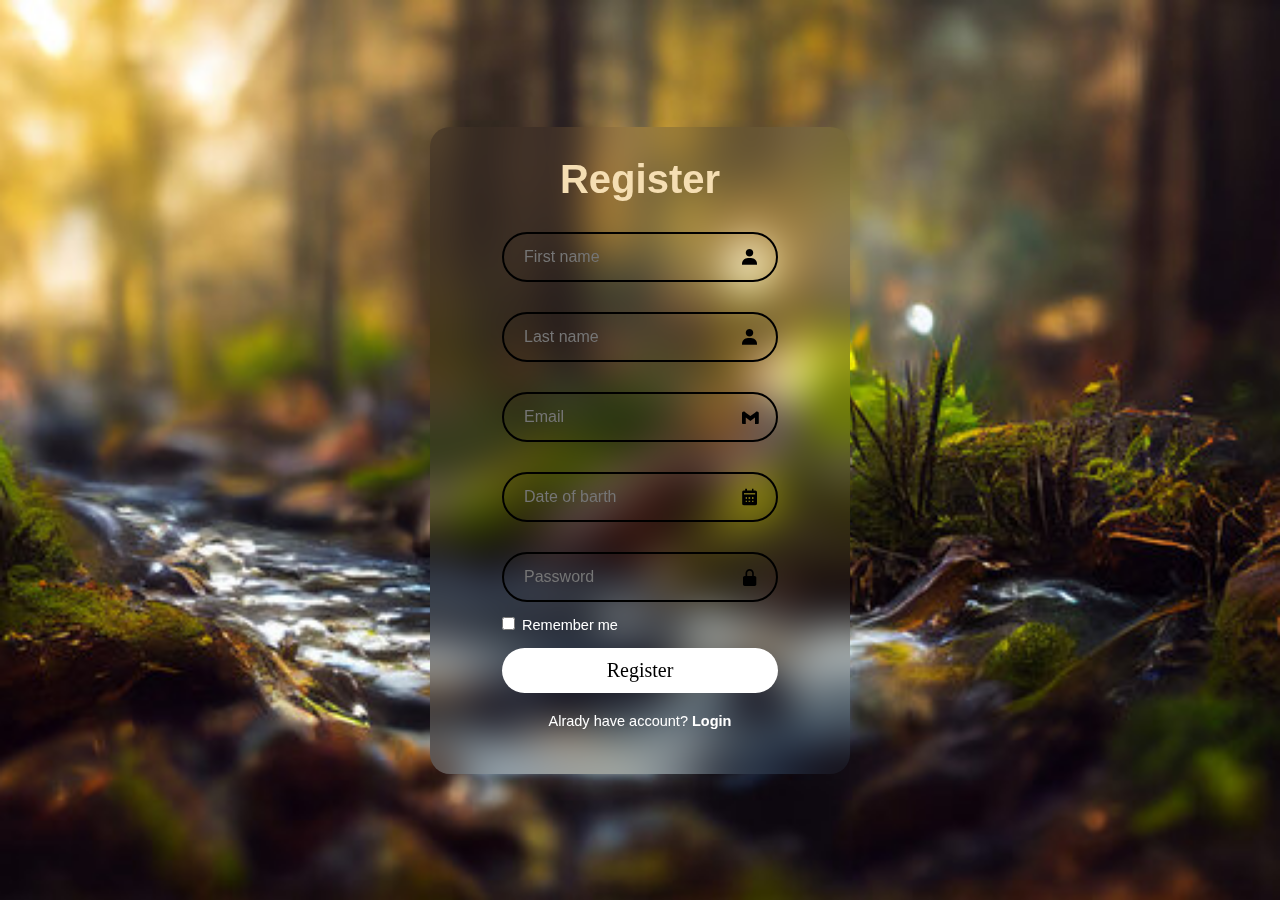
<file: register.html>
<!DOCTYPE html>
<html lang="en">
<head>
    <meta charset="UTF-8">
    <meta name="viewport" content="width=device-width, initial-scale=1.0">
    <title>Register Form</title>
    <link rel="stylesheet" href="index.css">
    <link href='https://unpkg.com/boxicons@2.1.4/css/boxicons.min.css' rel='stylesheet'>
</head>
<body>
    
    <div class="control">

        <div class="form-box login">
            <h1>Register</h1>
            <div class="input-box">
                <input type="text" placeholder="First name" Required>
                <i class='bx bxs-user'></i>
            </div>

            <div class="input-box">
                <input type="text" placeholder="Last name" Required>
                <i class='bx bxs-user'></i>
            </div>

            <div class="input-box">
                <input type="text" placeholder="Email" Required>
                <i class='bx bxl-gmail' ></i>
            </div>

            <div class="input-box">
                <input type="text" placeholder="Date of barth" Required>
                <i class='bx bxs-calendar'></i>
            </div>

            <div class="input-box">
                <input type="Password" placeholder="Password" Required>
                <i class='bx bxs-lock-alt'></i>
            </div>

            <div class="remember-forgot">
                <label><input type="checkbox"> Remember me</label>
            </div>


            <button type="submit" class="btn">Register</button>

            <div class="register-link">
                <p>Alrady have account? <a href="#">Login</a></p>
            </div>
            </form>
        </div>


</body>
</html>
</file>
<file: index.css>
* {
    margin: 0;
    padding: 0;
    box-sizing: border-box;
    font-family: sans-serif;
}

body {
    display: flex;
    justify-content: center;
    align-items: center;
    min-height: 100vh;
    background: url(ntr.jpg) no-repeat;
    background-size: cover;
    background-position: center;
}

.control {
    position: relative;
    width: 420px;
    background: transparent;
    backdrop-filter: blur(20px);
    border-radius: 20px;
    padding: 30px 40px;
    display: flex;
    justify-content: center;
    text-align: center;
    /* overflow: hidden; */
}

.control .input-box.login {
    display: none;
}

.control h1 {
    color: wheat;
    font-size: 40px;
    text-align: center;
    cursor: default;
}

.input-box {
    position:relative;
    width: 100%;
    height: 50px;
    margin: 30px 0;
}

.input-box input {
    width: 100%;
    height: 100%;
    background-color: transparent;
    border: none;
    outline: none;
    border: 2px solid black;
    border-radius: 40px;
    font-size: 16px;
    color: white;
    padding: 20px 45px 20px 20px;
}

.input-box i {
    position: absolute;
    right: 10px;
    top: 30%;
    color: black;
    transform: translate(-40%);
    font-size: 20px;
}

.remember-forgot {
    color: white;
    display: flex;
    justify-content:space-between;
    font-size: 14.5px;
    margin: -15px 0 15px;
}

.remember-forgot label input {
    accent-color: blue;
    margin-right: 3px;
}

.remember-forgot a {
    color: white;
    text-decoration: none;
}

.remember-forgot a:hover {
    text-decoration: underline;
}

.btn {
    width: 100%;
    height: 45px;
    background-color: white;
    border: none;
    outline: none;
    border-radius: 40px;
    cursor: pointer;
    font-family: initial;
    font-size: 20px;
}

.register-link {
    color: white;
    font-size: 14.5px;
    text-align: center;
    margin: 20px 0 15px;
}

.register-link p a {
    color: white;
    text-decoration: none;
    font-weight: 600;
}

.register-link p a:hover {
    text-decoration: underline;
}

.register {
    position: absolute;
    transform: translateX(400px);
    backdrop-filter:blur(20px);
    margin: -30px;
}
</file>
